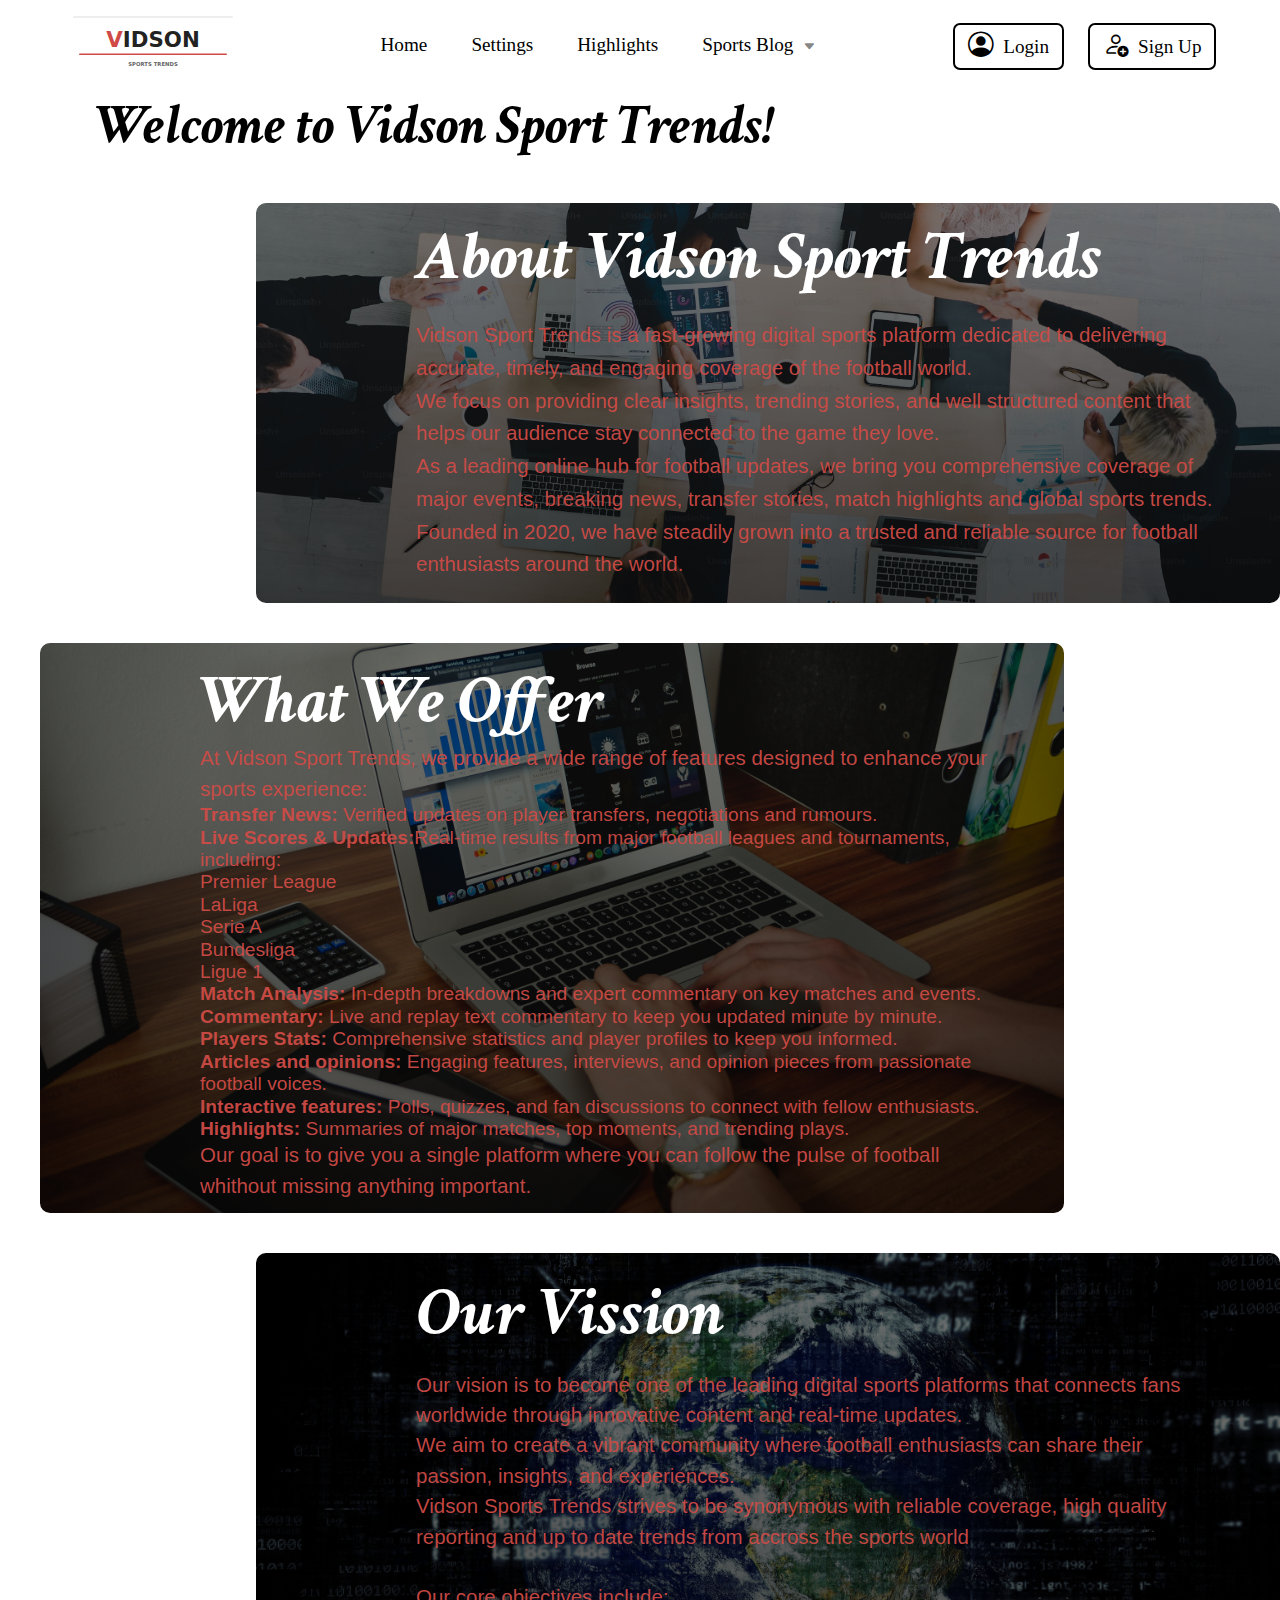
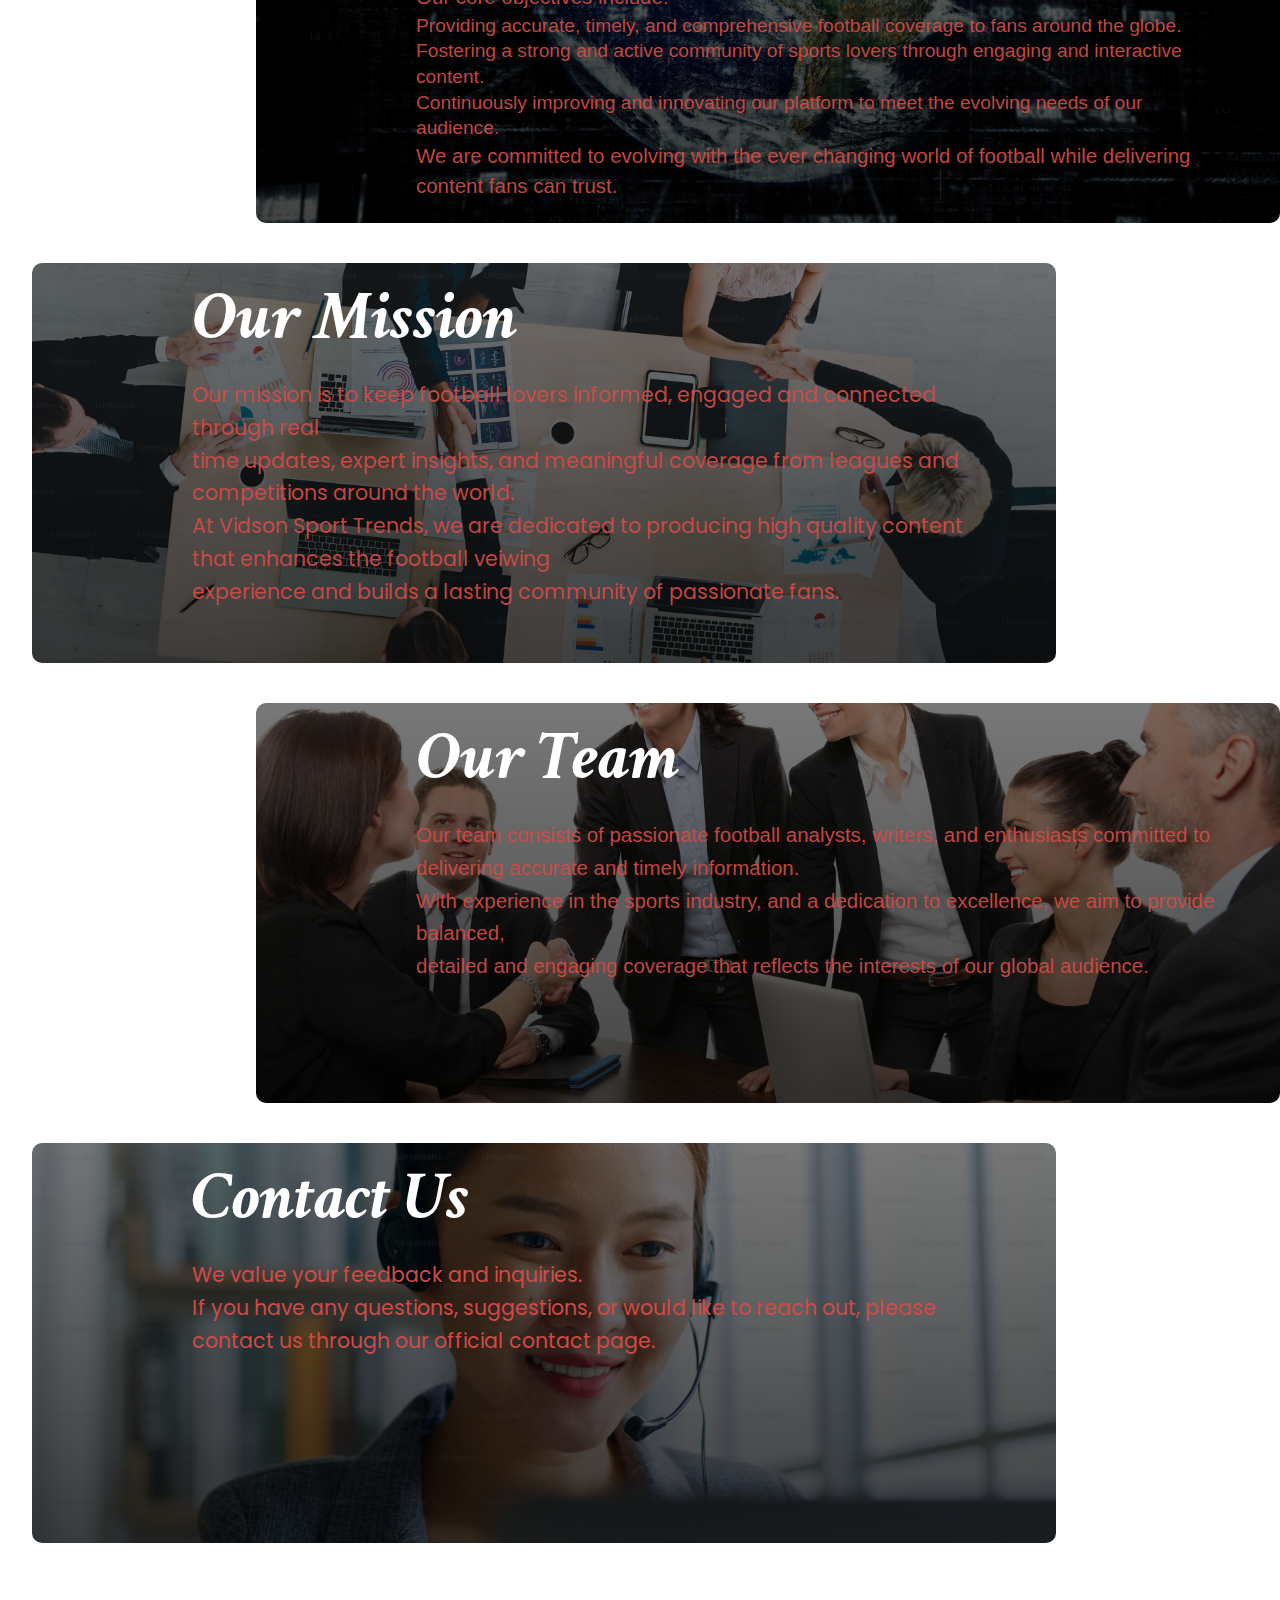
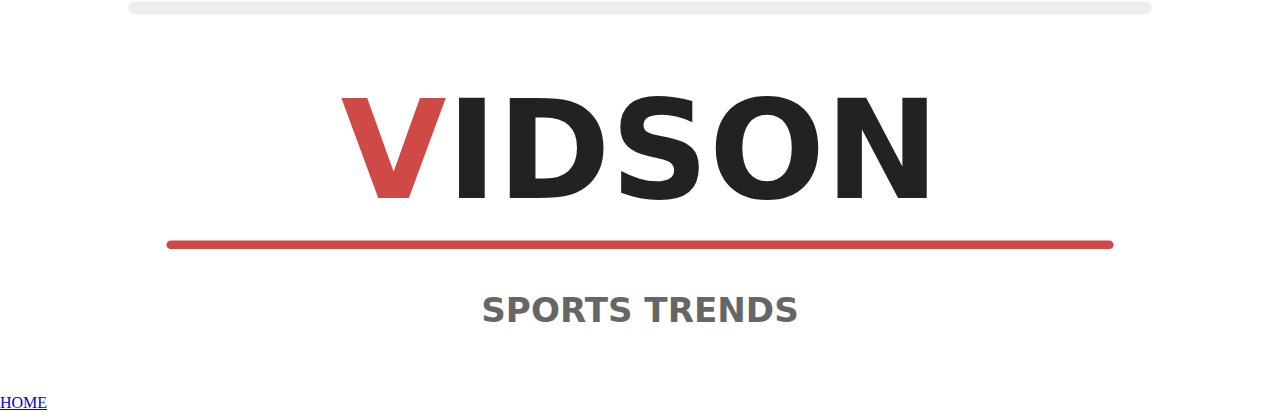
<file: about.html>
<!DOCTYPE html>
<html lang="en">

<head>
    <meta charset="UTF-8">
    <meta name="viewport" content="width=device-width, initial-scale=1.0">
    <title>About Us</title>
    <link rel="stylesheet" href="./about.css">
    <link rel="stylesheet" href="https://cdn.jsdelivr.net/npm/bootstrap-icons@1.13.1/font/bootstrap-icons.min.css">
    <link
        href="https://fonts.googleapis.com/css2?family=Crimson+Text:ital,wght@0,400;0,600;0,700;1,400;1,600;1,700&family=Poppins:ital,wght@0,100;0,200;0,300;0,400;0,500;0,600;0,700;0,800;0,900;1,100;1,200;1,300;1,400;1,500;1,600;1,700;1,800;1,900&family=Source+Sans+3:ital,wght@0,200..900;1,200..900&display=swap"
        rel="stylesheet">
</head>

<body>
    <!-- 
    <header>
        <nav class="navbar">

            <div>
                <img src="./assets/vidson-logo.svg" alt="">
            </div>

            <div class="navbar-1">
                <div class="menu-icon">
                    <i class="bi-list-1 bi-list"></i>
                </div>

                <div class="nav-links-about">
                    <ul>
                        <li class="dropdown1-about">
                            <a href="#" class="nav">Home</a>
                            <ul class="dropdown-about">
                                <li class="li-a"><a href="./about.html">About Us</a></li>
                                <li class="li-a"><a href="#">Contact Us</a></li>
                                <li class="li-a"><a href="#">Settings</a></li>
                            </ul>
                        </li>
                        <li class="dropdown1-about">
                            <a href="#" class="nav">Live Matches <i class="bi-caret-fill-1 bi-caret-down-fill"></i> </a>
                            <ul class="dropdown-about">
                                <li class="li-a"><a href="#">Premier league</a></li>
                                <li class="li-a"><a href="#">La Liga</a></li>
                                <li class="li-a"><a href="#">Serie A</a></li>
                                <li class="li-a"><a href="#">Bundesliga</a></li>
                                <li class="li-a"><a href="#">Ligue 1</a></li>
                            </ul>
                        </li>

                        <li class="dropdown1-about">
                            <a href="#" class="nav">Highlights <i class="bi-caret-fill-1 bi-caret-down-fill"></i> </a>
                            <ul class="dropdown-about">
                                <li class="dropdown2-about">
                                    <a href="#">Premier League<i
                                            class="bi-caret-right-fill bi-caret-right-fill"></i></a>
                                    <ul class="dropdown-2-about">
                                        <li class="li-a"><a href="#">Goals</a></li>
                                        <li class="li-a"><a href="#">Best Saves</a></li>
                                        <li class="li-a"><a href="#">Top Assists</a></li>
                                        <li class="li-a"><a href="#">Top Dribbler</a></li>
                                        <li class="li-a"><a href="#">Most Defensive Contribution</a></li>
                                    </ul>
                                </li>
                                <li class="dropdown2-about">
                                    <a href="#">La Liga<i class="bi-caret-right-fill bi-caret-right-fill"></i></a>
                                    <ul class="dropdown-2-about">
                                        <li class="li-a"><a href="#">Goals</a></li>
                                        <li class="li-a"><a href="#">Best Saves</a></li>
                                        <li class="li-a"><a href="#">Top Assists</a></li>
                                        <li class="li-a"><a href="#">Top Dribbler</a></li>
                                        <li class="li-a"><a href="#">Most Defensive Contribution</a></li>
                                    </ul>
                                </li>
                                <li class="dropdown2-about">
                                    <a href="#">Serie A<i class="bi-caret-right-fill bi-caret-right-fill"></i></a>
                                    <ul class="dropdown-2-about">
                                        <li class="li-a"><a href="#">Goals</a></li>
                                        <li class="li-a"><a href="#">Best Saves</a></li>
                                        <li class="li-a"><a href="#">Top Assists</a></li>
                                        <li class="li-a"><a href="#">Top Dribbler</a></li>
                                        <li class="li-a"><a href="#">Most Defensive Contribution</a></li>
                                    </ul>
                                </li>
                                <li class="dropdown2-about">
                                    <a href="#">Bundesliga<i class="bi-caret-right-fill bi-caret-right-fill"></i></a>
                                    <ul class="dropdown-2-about">
                                        <li class="li-a"><a href="#">Goals</a></li>
                                        <li class="li-a"><a href="#">Best Saves</a></li>
                                        <li class="li-a"><a href="#">Top Assists</a></li>
                                        <li class="li-a"><a href="#">Top Dribbler</a></li>
                                        <li class="li-a"><a href="#">Most Defensive Contribution</a></li>
                                    </ul>
                                </li>
                                <li class="dropdown2-about">
                                    <a href="#">Ligue 1<i class="bi-caret-right-fill bi-caret-right-fill"></i></a>
                                    <ul class="dropdown-2-about">
                                        <li class="li-a"><a href="#">Goals</a></li>
                                        <li class="li-a"><a href="#">Best Saves</a></li>
                                        <li class="li-a"><a href="#">Top Assists</a></li>
                                        <li class="li-a"><a href="#">Top Dribbler</a></li>
                                        <li class="li-a"><a href="#">Most Defensive Contribution</a></li>
                                    </ul>
                                </li>
                            </ul>
                        </li>

                        <li class="dropdown1-about">
                            <a href="#" class="nav">Sports Blog <i class="bi-caret-fill-1 bi-caret-down-fill"></i> </a>

                            <ul class="dropdown-2-about">

                                <li class="dropdown2-about">
                                    <a href="#"></a>
                                </li>

                                <li class="dropdown2-about">
                                    <a href="#">Commentaries <i class="bi-caret-fill-1 bi-caret-down-fill"></i> </a>
                                    <ul class="dropdown-2-about">
                                        <li class="li-a"><a href="#">LIVE</a></li>
                                        <li class="li-a"><a href="#">REPLAY</a></li>
                                    </ul>
                                </li>

                                <li class="dropdown2-about">
                                    <a href="#">Analysis<i class="bi-caret-right-fill bi-caret-right-fill"></i></a>
                                    <ul class="dropdown-2-about">
                                        <li class="li-a"><a href="#">Pre-Match</a></li>
                                        <li class="li-a"><a href="#">Post-Match</a></li>
                                    </ul>
                                </li>
                                <li class="dropdown2-about">
                                    <a href="#">Live Scores<i class="bi-caret-right-fill bi-caret-right-fill"></i></a>
                                    <ul class="dropdown-2-about">
                                        <li class="li-a"><a href="#">Premier League</a></li>
                                        <li class="li-a"><a href="#">La Liga</a></li>
                                        <li class="li-a"><a href="#">Serie A</a></li>
                                        <li class="li-a"><a href="#">Bundesliga</a></li>
                                        <li class="li-a"><a href="#">Ligue 1</a></li>
                                    </ul>
                                </li>
                                <li class="dropdown2-about">
                                    <a href="#">Upcoming Matches<i
                                            class="bi-caret-right-fill bi-caret-right-fill"></i></a>
                                    <ul class="dropdown-2-about">
                                        <li class="li-a"><a href="#">Premier League</a></li>
                                        <li class="li-a"><a href="#">La Liga</a></li>
                                        <li class="li-a"><a href="#">Serie A</a></li>
                                        <li class="li-a"><a href="#">Bundesliga</a></li>
                                        <li class="li-a"><a href="#">Ligue 1</a></li>
                                    </ul>
                                </li>
                                <li class="dropdown2-about">
                                    <a href="#">Results<i class="bi-caret-right-fill bi-caret-right-fill"></i></a>
                                    <ul class="dropdown-2-about">
                                        <li class="li-a"><a href="#">Premier League</a></li>
                                        <li class="li-a"><a href="#">La Liga</a></li>
                                        <li class="li-a"><a href="#">Serie A</a></li>
                                        <li class="li-a"><a href="#">Bundesliga</a></li>
                                        <li class="li-a"><a href="#">Ligue 1</a></li>
                                    </ul>
                                </li>
                            </ul>
                        </li>

                    </ul>

                </div>

                <div class="login-signup">
                    <a href="./login.html" class="login"><i class="bi-person-circle-1 bi-person-circle"></i>Login</a>
                    <a href="./Signup.html" class="signup"><i class="bi-person-add-1 bi-person-add"></i>Sign Up</a>
                </div>
        </nav>
    </header> -->

    <!-- This is the navigation bar of my web page -->

    <header>

        <nav class="navbar-1">

            <div class="logo">
                <img src="./assets/vidson-logo.svg" alt="">
            </div>

            <div class="nav-links">
                <ul>
                    <li class="dropdown1">
                        <a href="./index.html" class="nav">Home</a>
                        <ul class="dropdown">
                            <li class="li-a"><a href="#">Contact Us</a></li>
                        </ul>
                    </li>


                    <li class="dropdown1"><a href="#">Settings</a></li>

                    <!-- <li class="dropdown1"><a href="./about.html">About Us</a></li> -->

                    <li class="dropdown1">
                        <a href="#" class="nav">Highlights </a>

                    </li>
                    <li class="dropdown1">
                        <a href="#" class="nav">Sports Blog <i class="bi-caret-fill-1 bi-caret-down-fill"></i> </a>

                        <ul class="dropdown">

                            <li class="dropdown2">
                                <a href="#" class="nav">Commentaries <i
                                        class="bi-caret-right-fill-1 bi-caret-right-fill"></i>
                                </a>
                                <ul class="dropdown-2">
                                    <li class="li-a"><a href="#">LIVE</a></li>
                                    <li class="li-a"><a href="#">REPLAY</a></li>
                                </ul>
                            </li>


                            <li class="dropdown2">
                                <a href="#" class="nav">Live Matches <i
                                        class="bi-caret-right-fill-1 bi-caret-right-fill"></i> </a>
                                <ul class="dropdown-2">
                                    <li><a href="#">Premier league</a></li>
                                    <li><a href="#">La Liga</a></li>
                                    <li><a href="#">Serie A</a></li>
                                    <li><a href="#">Bundesliga</a></li>
                                    <li><a href="#">Ligue 1</a></li>
                                </ul>
                            </li>


                            <li class="dropdown2">
                                <a href="#">Analysis<i class="bi-caret-right-fill bi-caret-right-fill"></i></a>
                                <ul class="dropdown-2">
                                    <li class="li-a"><a href="#">Pre-Match</a></li>
                                    <li class="li-a"><a href="#">Post-Match</a></li>
                                </ul>
                            </li>
                            <li class="dropdown2">
                                <a href="#">Live Scores<i class="bi-caret-right-fill bi-caret-right-fill"></i></a>
                                <ul class="dropdown-2">
                                    <li class="li-a"><a href="#">Premier League</a></li>
                                    <li class="li-a"><a href="#">La Liga</a></li>
                                    <li class="li-a"><a href="#">Serie A</a></li>
                                    <li class="li-a"><a href="#">Bundesliga</a></li>
                                    <li class="li-a"><a href="#">Ligue 1</a></li>
                                </ul>
                            </li>
                            <li class="dropdown2">
                                <a href="#">Upcoming Matches<i class="bi-caret-right-fill bi-caret-right-fill"></i></a>
                                <ul class="dropdown-2">
                                    <li class="li-a"><a href="#">Premier League</a></li>
                                    <li class="li-a"><a href="#">La Liga</a></li>
                                    <li class="li-a"><a href="#">Serie A</a></li>
                                    <li class="li-a"><a href="#">Bundesliga</a></li>
                                    <li class="li-a"><a href="#">Ligue 1</a></li>
                                </ul>
                            </li>
                            <li class="dropdown2">
                                <a href="#">Results<i class="bi-caret-right-fill bi-caret-right-fill"></i></a>
                                <ul class="dropdown-2">
                                    <li class="li-a"><a href="#">Premier League</a></li>
                                    <li class="li-a"><a href="#">La Liga</a></li>
                                    <li class="li-a"><a href="#">Serie A</a></li>
                                    <li class="li-a"><a href="#">Bundesliga</a></li>
                                    <li class="li-a"><a href="#">Ligue 1</a></li>
                                </ul>
                            </li>
                        </ul>
                    </li>
                </ul>
            </div>

            <div class="login-signup">
                <a href="./login.html" class="login"><i class="bi-person-circle-1 bi-person-circle"></i>Login</a>
                <a href="./Signup.html" class="signup"><i class="bi-person-add-1 bi-person-add"></i>Sign Up</a>
            </div>
        </nav>
    </header>

    <main>

        <section>
            <h2>Welcome to Vidson Sport Trends!</h2>

            <div class="about-trends-img">
                <div class="about-trends">
                    <h3>About Vidson Sport Trends</h3>

                    <P>
                        <span>Vidson Sport Trends</span> is a fast-growing digital sports platform dedicated to
                        delivering
                        accurate, timely, and engaging coverage of the football world. <br>
                        We focus on providing clear insights, trending stories, and well structured content that helps
                        our
                        audience stay connected to the game they love.<br>
                        As a leading online hub for football updates, we bring you comprehensive coverage of major
                        events,
                        breaking news, transfer stories, match highlights and global sports trends. <br>
                        Founded in 2020, we have steadily grown into a trusted and reliable source for football
                        enthusiasts
                        around the world.
                    </P>
                </div>
            </div>

            <div class="about-offer-img">
                <div class="about-offer">
                    <h3>What We Offer</h3>

                    <P>
                        At Vidson Sport Trends, we provide a wide range of features designed to enhance your sports
                        experience:
                    <ul>
                        <li><strong>Transfer News: </strong> Verified updates on player transfers, negotiations and
                            rumours.
                        </li>
                        <li><strong>Live Scores & Updates:</strong>Real-time results from major football leagues and
                            tournaments, including:
                            <ul>
                                <li>Premier League</li>
                                <li>LaLiga</li>
                                <li>Serie A</li>
                                <li>Bundesliga</li>
                                <li>Ligue 1</li>
                            </ul>
                        </li>
                        <li><strong>Match Analysis:</strong> In-depth breakdowns and expert commentary on key matches
                            and
                            events.</li>
                        <li><strong>Commentary:</strong> Live and replay text commentary to keep you updated minute by
                            minute.</li>
                        <li><strong>Players Stats:</strong> Comprehensive statistics and player profiles to keep you
                            informed.</li>
                        <li><strong>Articles and opinions:</strong> Engaging features, interviews, and opinion pieces
                            from
                            passionate football voices.</li>
                        <li><strong>Interactive features:</strong> Polls, quizzes, and fan discussions to connect with
                            fellow enthusiasts.</li>
                        <li><strong>Highlights:</strong> Summaries of major matches, top moments, and trending plays.
                        </li>
                    </ul>
                    </p>
                    <p>
                        Our goal is to give you a single platform where you can follow the pulse of football whithout
                        missing anything important.
                    </P>
                </div>
            </div>

            <div class="about-vision-img">
                <div class="about-vision">

                    <h3>Our Vission</h3>

                    <p>
                        Our vision is to become one of the leading digital sports platforms that connects fans worldwide
                        through
                        innovative content and real-time updates. <br>
                        We aim to create a vibrant community where football enthusiasts can share their passion,
                        insights, and experiences. <br>
                        Vidson Sports Trends strives to be synonymous with reliable coverage, high quality reporting and
                        up
                        to date trends from accross the sports world <br><br>
                        Our core objectives include:
                    <ul>
                        <li>Providing accurate, timely, and comprehensive football coverage to fans around the globe.
                        </li>
                        <li>Fostering a strong and active community of sports lovers through engaging and interactive
                            content.</li>
                        <li>Continuously improving and innovating our platform to meet the evolving needs of our
                            audience.
                        </li>
                    </ul>
                    </p>
                    <p> We are committed to evolving with the ever changing world of football while delivering content
                        fans
                        can
                        trust.
                    </p>

                </div>
            </div>

            <div class="about-mission-img">
                <div class="about-mission">
                    <h3>Our Mission</h3>

                    <P>
                        Our mission is to keep football lovers informed, engaged and connected through real <br>
                        time updates, expert insights, and meaningful coverage from leagues and competitions around the
                        world.<br>
                        At Vidson Sport Trends, we are dedicated to producing high quality content that enhances the
                        football veiwing
                        <br> experience and builds a lasting community of passionate fans. <br>
                    </P>
                </div>
            </div>

            <div class="about-team-img">
                <div class="about-team">
                    <h3>Our Team</h3>

                    <P>
                        Our team consists of passionate football analysts, writers, and enthusiasts committed to
                        delivering accurate and timely information. <br>
                        With experience in the sports industry, and a dedication to excellence, we aim to provide
                        balanced, <br>
                        detailed and engaging coverage that reflects the interests of our global audience. <br>
                    </P>
                </div>
            </div>

            <div class="about-contact-img">
                <div class="about-contact">
                    <h3>Contact Us</h3>

                    <P>
                        We value your feedback and inquiries. <br>
                        If you have any questions, suggestions, or would like to
                        reach out, please contact us through our official contact page.
                    </P>
                </div>
            </div>

        </section>

    </main>

    <footer>
        <div>
            <img src="./assets/vidson-logo.svg" alt="">
        </div>

        <div>
            <ul>
                <li>
                    <a href="./index.html">HOME</a>
                </li>
            </ul>
        </div>
    </footer>
</file>
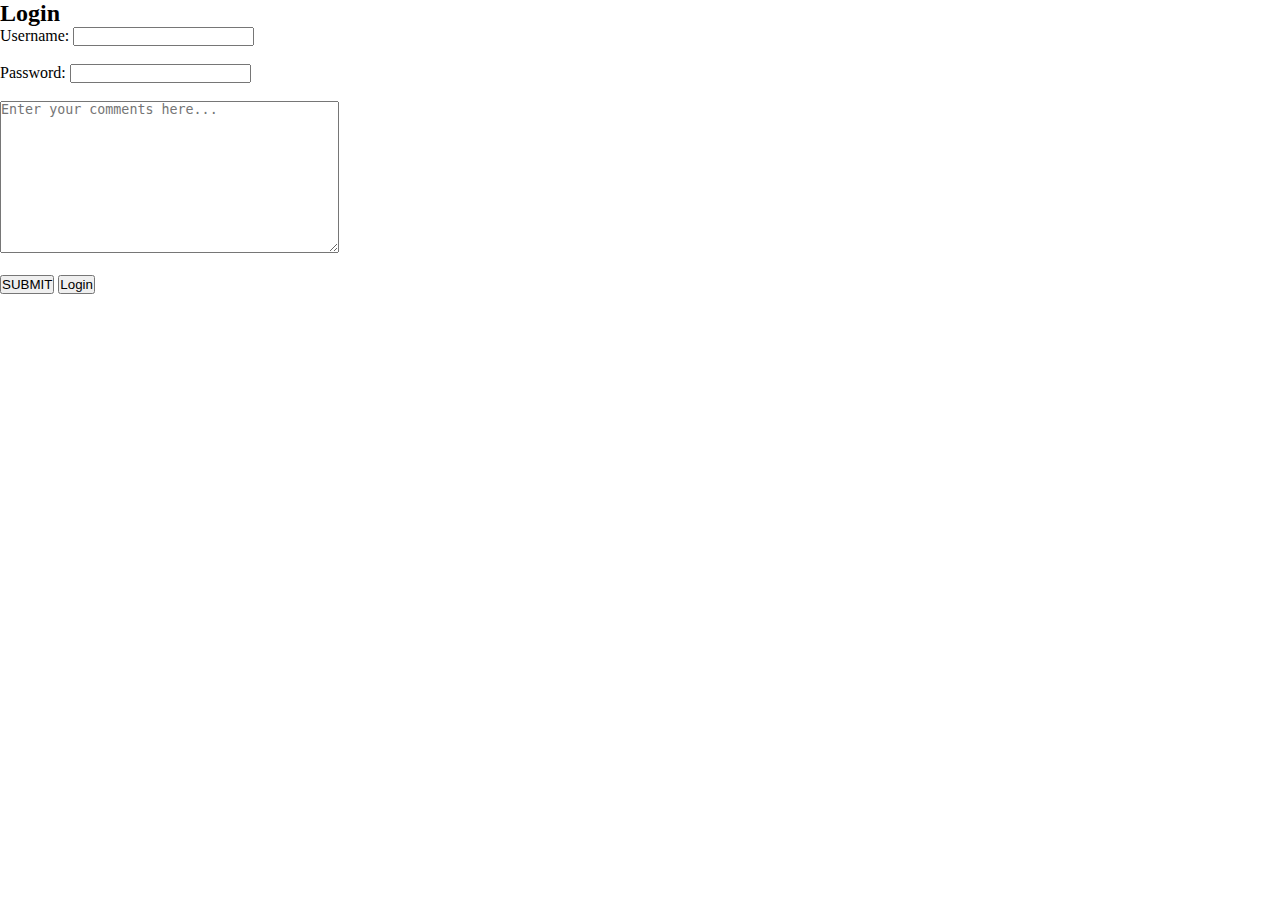
<file: login.html>
<!DOCTYPE html>
<html lang="en">
<head>
    <meta charset="UTF-8">
    <meta name="viewport" content="width=device-width, initial-scale=1.0">
    <title>Login Page</title>
    <link rel="stylesheet" href="style.css">
</head>
<body>
    

    <h2>Login</h2>
    <form action="/submit-login" method="post">
        <label for="username">Username:</label>
        <input type="text" id="username" name="username" required><br><br>
        
        <label for="password">Password:</label>
        <input type="password" id="password" name="password" required><br><br>

        <!-- <label for="Comments">Comments</label> -->
        <!-- <textarea name="comments" id="comments" cols="30" rows="10" placeholder=""></textarea> -->
        <textarea id="comments" name="comments" rows="10" cols="40" placeholder="Enter your comments here..."></textarea><br><br>
        <button>SUBMIT</button>
        
        <input type="submit" value="Login">
    </form>


</body>
</html>
</file>
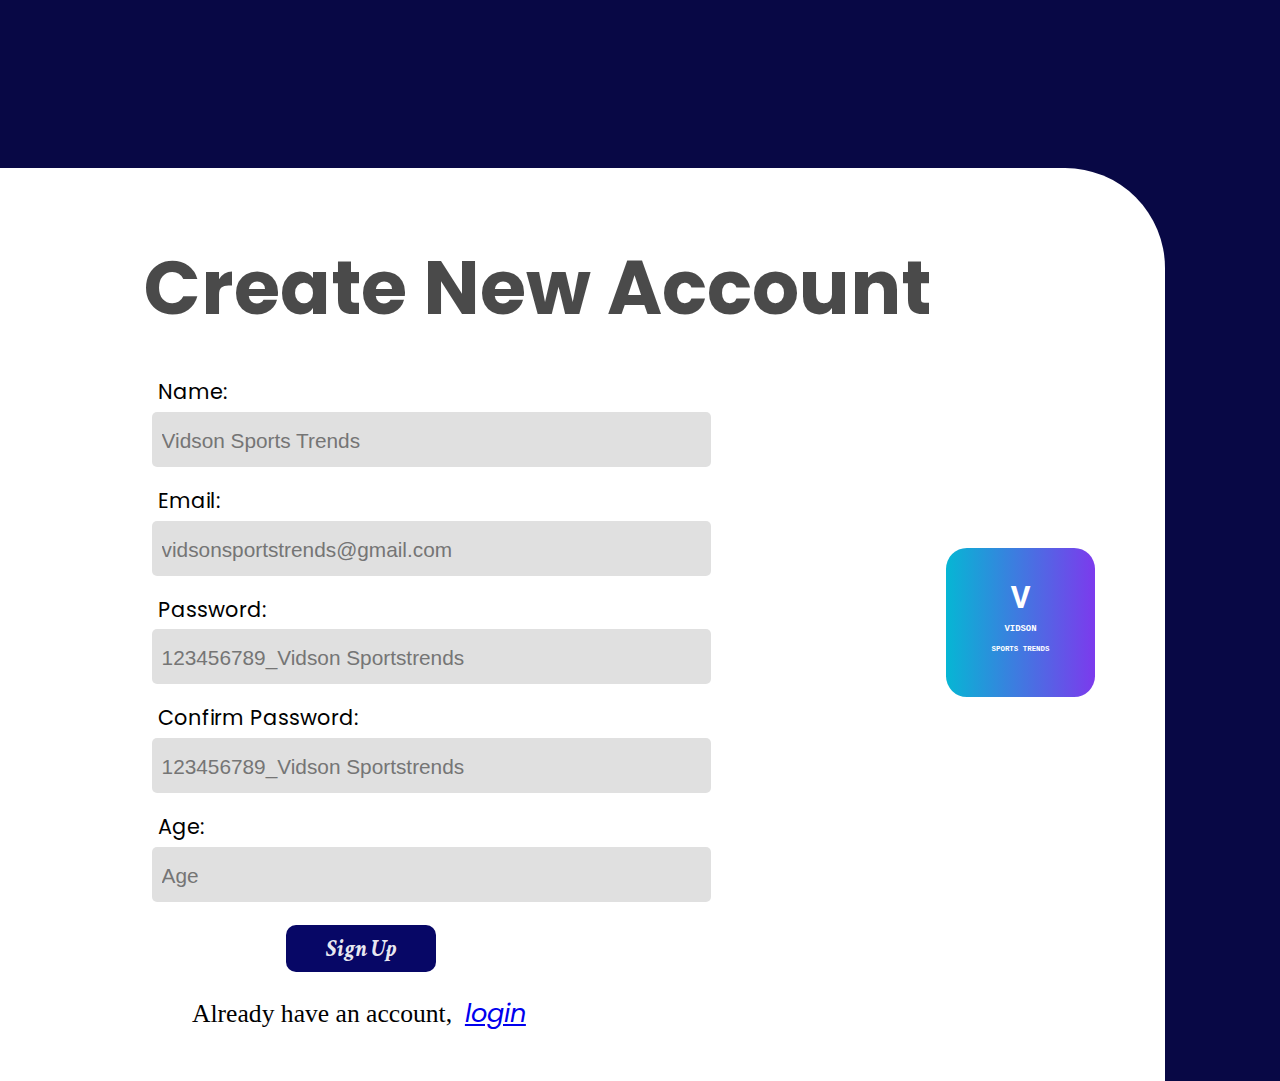
<file: Signup.html>
<!DOCTYPE html>
<html lang="en">

<head>
    <meta charset="UTF-8">
    <meta name="viewport" content="width=device-width, initial-scale=1.0">
    <title>signup Page</title>
    <link rel="stylesheet" href="./signup.css">
    <link rel="stylesheet" href="https://cdn.jsdelivr.net/npm/bootstrap-icons@1.13.1/font/bootstrap-icons.min.css">
    <link
        href="https://fonts.googleapis.com/css2?family=Crimson+Text:ital,wght@0,400;0,600;0,700;1,400;1,600;1,700&family=Poppins:ital,wght@0,100;0,200;0,300;0,400;0,500;0,600;0,700;0,800;0,900;1,100;1,200;1,300;1,400;1,500;1,600;1,700;1,800;1,900&family=Source+Sans+3:ital,wght@0,200..900;1,200..900&display=swap"
        rel="stylesheet">

</head>

<body>

    <div class="form-1">

        <form action="#" method="post">

            <div class="form-fill" id="form-signup">

                <div class="signup-h3">
                    <h3>Create New Account</h3>
                </div>

                <label for="username" autocorrect="on" class="name">Name:</label><br>
                <input type="text" name="username" autocomplete="additional-name" placeholder="Vidson Sports Trends"
                    required><br><br>

                <label for="email">Email:</label><br>
                <input type="email" name="email" placeholder="vidsonsportstrends@gmail.com" required><br><br>

                <label for="password">Password:</label><br>
                <input type="password" name="password" placeholder="123456789_Vidson Sportstrends" required><br><br>

                <label for="confirm-password">Confirm Password:</label><br>
                <input type="password" name="confirm-password" placeholder="123456789_Vidson Sportstrends"
                    required><br><br>

                <label for="Age">Age:</label><br>
                <input type="number" name="age" max="90" min="5" placeholder="Age" required><br><br>

                <button>Sign Up</button>

                <p class="login-a">
                    Already have an account, <a href="./login.html">login</a>
                </p>

            </div>

        </form>

        <div class="form-img" id="order">
            <img src="./assets/logo-vidson-badge.svg" alt="The official logo of the vidson sports trends webpage">
        </div>

    </div>

</body>

</html>
</file>
<file: about.css>
/* css syntax */

* {
    margin: 0px;
    padding: 0px;
    box-sizing: border-box;
}

/* logo styling */

.logo img {
    /* margin-left: 9rem; */
    width: 200px;
    height: auto;
}

/* nav links styling */

.navbar-1 {
    display: flex;
    justify-content: space-around;
    width: 100%;
    background-color: white;
}

.nav-links ul li {
    display: inline-block;
}

.navbar-1 {
    position: fixed;
    align-items: center;
    padding: 10px 0;
    width: 100%;
    /* background-color: rgb(29, 5, 5); */
}

/* styling of login, sign up items */

.login,
.signup {
    text-decoration: none;
    color: black;
    font-size: 1.2rem;
    text-align: center;
    margin: 0px 10px 0 10px;
    border: 2px solid black;
    padding: 11px 13px;
    border-radius: 7px;
}

.login:hover,
.signup:hover {
    background-color: black;
    color: white;
    transition: 0.3s;
}

.bi-person-circle-1 {
    margin-right: 9px;
    font-size: 1.6rem;
    align-items: center;
}

.bi-person-add-1 {
    margin-right: 9px;
    font-size: 1.6rem;
    align-items: center;
}

.bi-caret-fill-1 {
    margin-left: 5px;
    font-size: 0.8rem;
    align-items: center;
    color: rgba(0, 0, 0, 0.490);
}

/* styling of all nav */
.nav-links ul li a {
    display: inline-block;
    text-decoration: none;
    color: black;
    font-size: 1.2rem;
    list-style: none;
    margin: 0px 20px 0 20px;
}

.bi-caret-fill-1:hover {
    color: rgb(29, 157, 216);
}

.nav-links ul li a:hover {
    color: rgb(255, 0, 0);
    transition: 0.3s;
}

/* dropdown menu styling */


.dropdown,
.dropdown-2 {
    display: none;
    position: absolute;
    background-color: white;
    padding: 5px 0px;
    border-radius: 6px;
    box-shadow: 0px 8px 16px rgba(0, 0, 0, 0.2);
    /* z-index: 1; */
}

.dropdown1:hover .dropdown,
.dropdown2:hover .dropdown-2 {
    display: grid;
}

.dropdown2 {
    display: block;
    padding: 8.5px 20px 8.5px 0px;
    text-align: end;
}

.dropdown-2 li {
    list-style: none;
    padding: 10px 12px;
}

.dropdown ul li a {
    color: black;
    font-size: 1rem;
}

.dropdown,
ul .li-a:hover {
    background-color: rgb(240, 240, 240);
    transition: 0.3s;
    /* width: 90%; */
}

.li-a a {
    display: inline-block;
}

/* Dropdown icon styling */

.bi-caret-right-fill {
    margin-left: 5px;
    font-size: 0.8rem;
    align-items: center;
    color: rgba(0, 0, 0, 0.490);
}

.bi-caret-right-fill:hover {
    color: rgb(29, 157, 216);
}

section {
    padding: 90px 0 0 0;
}

section h2 {
    font-size: 3.5rem;
    font-weight: 700;
    margin-left: 6rem;
    font-family: "Crimson Text", serif;
    font-style: italic;
}

.about-trends-img {
    width: 80%;
    height: 400px;
    margin: 40px 0 20px 16rem;
    /* padding-left: 10rem; */
    background-image: linear-gradient(rgba(0, 0, 0, 0.529), rgba(0, 0, 0, 0.737)), url(./assets/About\ us\ image\ 1.jpeg);
    background-size: cover;
    background-position: center;
    border-radius: 10px;
}

.about-trends-img:hover {
    transform: scale(1.05);
    transition: 0.3s;
}

.about-trends-img:active {
    transform: scale(1);
    transition: 0.3s;
}

.about-trends h3 {
    font-size: 4.3rem;
    font-weight: 700;
    font-family: "Crimson Text", serif;
    font-style: italic;
    margin-bottom: 6px;
    color: white;
}

.about-trends p {
    font-size: 1.28rem;
    color: rgba(207, 75, 70, 0.938);
}

.about-trends {
    width: 800px;
    margin: 40px 0 20px 10rem;
    font-size: 1.2rem;
    line-height: 1.6;
    font-family: "Open Sans", sans-serif;
}

.about-vision-img {
    width: 80%;
    height: 570px;
    margin: 40px 0 20px 16rem;
    /* padding-left: 10rem; */
    background-image: linear-gradient(rgba(0, 0, 0, 0.529), rgba(0, 0, 0, 0.737)), url(./assets/earth-2254769.jpg);
    background-size: cover;
    background-position: center;
    border-radius: 10px;
}

.about-vision-img:hover {
    transform: scale(1.05);
    transition: 0.3s;
}

.about-vision-img:active {
    transform: scale(1.1);
    transition: 0.3s;
}

.about-vision h3 {
    font-size: 4.3rem;
    font-weight: 700;
    font-family: "Crimson Text", serif;
    font-style: italic;
    /* line-height: 10rem; */
    margin-bottom: 43px;
    padding-top: 3rem;
    color: white;
}

.about-vision p {
    font-size: 1.28rem;
    line-height: 1.9rem;
    color: rgba(207, 75, 70, 0.938);
}

.about-vision ul li {
    list-style: none;
    color: rgba(207, 75, 70, 0.938);
}

.about-vision {
    width: 800px;
    margin: 40px 0 20px 10rem;
    font-size: 1.2rem;
    line-height: 1.6rem;
    font-family: "Open Sans", sans-serif;
}

.about-offer-img {
    width: 80%;
    height: 570px;
    margin: 40px 16rem 20px 2.5rem;
    /* padding-left: 10rem; */
    background-image: linear-gradient(rgba(0, 0, 0, 0.529), rgba(0, 0, 0, 0.737)), url(./assets/student-5224082.jpg);
    background-size: cover;
    background-position: center;
    border-radius: 10px;
}

.about-offer-img:hover {
    transform: scale(1.05);
    transition: 0.3s;
}

.about-offer-img:active {
    transform: scale(1.1);
    transition: 0.3s;
}

.about-offer h3 {
    font-size: 4.3rem;
    font-weight: 700;
    font-family: "Crimson Text", serif;
    font-style: italic;
    /* line-height: 10rem; */
    margin-bottom: 30px;
    padding-top: 3rem;
    color: white;
}

.about-offer p {
    font-size: 1.28rem;
    line-height: 1.9rem;
    color: rgba(207, 75, 70, 0.938);
}

.about-offer ul li {
    list-style: none;
    color: rgba(207, 75, 70, 0.938);
}

.about-offer {
    width: 800px;
    margin: 40px 0 20px 10rem;
    font-size: 1.2rem;
    line-height: 1.40rem;
    font-family: "Open Sans", sans-serif;
}

.about-team-img {
    width: 80%;
    height: 400px;
    margin: 40px 0 20px 16rem;
    /* padding-left: 10rem; */
    background-image: linear-gradient(rgba(0, 0, 0, 0.529), rgba(0, 0, 0, 0.737)), url(./assets/people-1979261.jpg);
    background-size: cover;
    background-position: center;
    border-radius: 10px;
}

.about-team-img:hover {
    transform: scale(1.05);
    transition: 0.3s;
}

.about-team-img:active {
    transform: scale(1);
    transition: 0.3s;
}

.about-team h3 {
    font-size: 4.3rem;
    font-weight: 700;
    font-family: "Crimson Text", serif;
    font-style: italic;
    margin-bottom: 6px;
    color: white;
}

.about-team p {
    font-size: 1.28rem;
    color: rgba(207, 75, 70, 0.938);
}

.about-team {
    width: 800px;
    margin: 40px 0 20px 10rem;
    font-size: 1.5rem;
    line-height: 1.6;
    font-family: "Open Sans", sans-serif;
}

.about-contact-img {
    width: 80%;
    height: 400px;
    margin: 40px 16rem 20px 2rem;
    /* padding-left: 10rem; */
    background-image: linear-gradient(rgba(0, 0, 0, 0.529), rgba(0, 0, 0, 0.737)), url(./assets/Contact\ Us\ Image.avif);
    background-size: cover;
    background-position: center;
    border-radius: 10px;
}

.about-contact-img:hover {
    transform: scale(1.05);
    transition: 0.3s;
}

.about-contact-img:active {
    transform: scale(1);
    transition: 0.3s;
}

.about-contact h3 {
    font-size: 4.3rem;
    font-weight: 700;
    font-family: "Crimson Text", serif;
    font-style: italic;
    margin-bottom: 6px;
    color: white;
}

.about-contact p {
    font-size: 1.28rem;
    color: rgb(207, 75, 70);
}

.about-contact {
    width: 800px;
    margin: 40px 0 20px 10rem;
    font-size: 1.2rem;
    line-height: 1.6;
    font-family: "Poppins", sans-serif;
}

.about-mission-img {
    width: 80%;
    height: 400px;
    margin: 40px 16rem 20px 2rem;
    /* padding-left: 10rem; */
    background-image: linear-gradient(rgba(0, 0, 0, 0.529), rgba(0, 0, 0, 0.737)), url(./assets/About\ us\ image\ 1.jpeg);
    background-size: cover;
    background-position: center;
    border-radius: 10px;
}

.about-mission-img:hover {
    transform: scale(1.05);
    transition: 0.3s;
}

.about-mission-img:active {
    transform: scale(1);
    transition: 0.3s;
}

.about-mission h3 {
    font-size: 4.3rem;
    font-weight: 700;
    font-family: "Crimson Text", serif;
    font-style: italic;
    margin-bottom: 6px;
    color: white;
}

.about-mission p {
    font-size: 1.28rem;
    color: rgba(207, 75, 70, 0.938);
}

.about-mission {
    width: 800px;
    margin: 40px 0 20px 10rem;
    font-size: 1.2rem;
    line-height: 1.6;
    font-family: "Poppins", sans-serif;
}



@media screen and (max-width: 425px) {

    .about-mission-img {
        width: 90%;
        height: 900px;
        margin: 40px 16rem 20px 2rem;
        /* padding-left: 10rem; */
        /* background-image: linear-gradient(rgba(0, 0, 0, 0.529), rgba(0, 0, 0, 0.737)), url(./assets/About\ us\ image\ 1.jpeg); */
        background-size: cover;
        background-position: center;
        border-radius: 10px;
    }

    .about-mission-img:hover {
        transform: scale(1.05);
        transition: 0.3s;
    }

    .about-mission-img:active {
        transform: scale(1);
        transition: 0.3s;
    }

    .about-mission h3 {
        font-size: 4.3rem;
        font-weight: 700;
        font-family: "Crimson Text", serif;
        font-style: italic;
        margin-bottom: 6px;
        color: white;
    }

    .about-mission p {
        font-size: 1.28rem;
        color: rgba(207, 75, 70, 0.938);
    }

    .about-mission {
        width: 800px;
        margin: 40px 0 20px 10rem;
        font-size: 1.2rem;
        line-height: 1.6;
        font-family: "Open Sans", sans-serif;
    }

}
</file>
<file: style.css>
/* css syntax */

* {
    margin: 0px;
    padding: 0px;
    box-sizing: border-box;
}

/* logo styling */

.logo img {
    /* margin-left: 9rem; */
    width: 200px;
    height: auto;
}

/* nav links styling */

.navbar-1 {
    display: flex;
    justify-content: space-around;
    width: 90%;
    background-color: white;
    padding: 10px 0px;
}

.nav-links ul li {
    display: inline-block;
}

.navbar-1 {
    position: fixed;
    align-items: center;
    padding: 10px 0;
    width: 100%;
    /* background-color: rgb(29, 5, 5); */
}

/* styling of login, sign up items */

.login,
.signup {
    text-decoration: none;
    color: black;
    font-size: 1.2rem;
    text-align: center;
    margin: 0px 10px 0 10px;
    border: 2px solid black;
    padding: 11px 13px;
    border-radius: 7px;
}

.login:hover,
.signup:hover {
    background-color: black;
    color: white;
    transition: 0.3s;
}

.bi-person-circle-1 {
    margin-right: 9px;
    font-size: 1.6rem;
    align-items: center;
}

.bi-person-add-1 {
    margin-right: 9px;
    font-size: 1.6rem;
    align-items: center;
}

.bi-caret-fill-1 {
    margin-left: 5px;
    font-size: 0.8rem;
    align-items: center;
    color: rgba(0, 0, 0, 0.490);
}

/* styling of all nav */
.nav-links ul li a {
    display: inline-block;
    text-decoration: none;
    color: black;
    font-size: 1.2rem;
    list-style: none;
    margin: 0px 20px 0 20px;
}

.bi-caret-fill-1:hover {
color: rgb(29,157,216);
}

.nav-links ul li a:hover {
    color: rgb(255, 0, 0);
    transition: 0.3s;
}

/* dropdown menu styling */


.dropdown,
.dropdown-2 {
    display: none;
    position: absolute;
    background-color: white;
    border-radius: 6px;
    box-shadow: 0px 8px 16px rgba(0, 0, 0, 0.2);
    /* z-index: 1; */
}

.dropdown1:hover .dropdown,
.dropdown2:hover .dropdown-2 {
    display: grid;
}

.dropdown2 {
    display: block;
    padding: 8.5px 20px  8.5px 0px;
    text-align: end;
    /* width: 70%; */
}

.dropdown-2 li {
    list-style: none;
    padding: 10px 12px;
}

.dropdown ul li a {
    color: black;
    font-size: 1rem;
}

.dropdown,  ul .li-a:hover {
    background-color: rgb(240, 240, 240);
    transition: 0.3s;
    /* width: 90%; */
}

.li-a a {
    display: inline-block;
}

/* Dropdown icon styling */

.bi-caret-right-fill {
    margin-left: 5px;
    font-size: 0.8rem;
    align-items: center;
    color: rgba(0, 0, 0, 0.490);
}

.bi-caret-right-fill:hover {
    color: rgb(29,157,216);
}

/* hero page styling */

main {
    padding: 90.7px 0 0 0;
}

body {
    /* font-family: 'Segoe UI', Tahoma, Geneva, Verdana, sans-serif; */
}

.hero-pg {
    background-image: linear-gradient(to right, rgba(0, 0, 0, 0.147), rgba(0, 0, 0, 0.684)), url(./assets/logo-vidson-badge.svg);
    background-position: center;
    background-size: cover;
    height: 90vh;
    width: 90%;
    margin-left: 5rem;
    background-repeat: no-repeat;
    background-size: 99%;
    border-top-right-radius: 3rem;
    border-top-left-radius: 6rem;
    border-bottom-right-radius: 6rem;
    border-bottom-left-radius: 3rem;
}


.hero {
    display: grid;
    grid-template-columns: auto auto;
    /* column-gap: 13rem; */
    justify-content: center;
    align-items: center;
    padding: 10rem 20rem 0px 10rem;
    height: 100vh;
    color: rgba(255, 255, 255, 0.733);
}

.hero img {
    margin-left: 10rem;
}

.hero>h1 {
    font-size: 4.2rem;
}

.hero p {
    font-size: 1.3rem;
    /* margin-top: 10px; */
    line-height: 2.3rem;
    font-family: "Poppins", sans-serif;
    font-weight: 400;
}

.sports,
.updated {
    display: inline-block;
    font-size: 1.2rem;
    padding: 0.8rem 1.5rem;
    border: 2px solid white;
    border-radius: 5px;
    margin: 35px  16px 0px 0px;
    color: white;
    text-decoration: none;
    font-family: "Crimson Text", serif;
    font-weight: 900;
    font-style: italic;
}

.sports:hover,
.updated:hover {
    background-color: white;
    color: black;
    transform: scale(1.1);
    transition: 0.3sec;
}

.sports:active,
.updated:active {
    transform: scale(1.2);
}

/* footer styling */

.footer-class {
    display: flex;
    justify-content: space-around;
    padding: 56px 0px;
    background-color: rgb(0, 0, 0);
}

footer a {
    text-decoration: none;
    color: white;
    font-size: 1.1rem;
    cursor: pointer;
}

.footer-contacts h3 {
    margin-bottom: 10px;
    color: white;
}

.contacts {
    margin-top: 20px;
}    
.footer-contacts li {
    color: white;
    list-style: none;
    margin-bottom: 9px;
}

.nav-links-container h3 {
    color: white;
    margin-bottom: 1px;
}

.nav {
    /* width: 50%; */
    /* padding: 0 3rem; */
}

.anchor {
    display: flex;
    justify-content: space-around;
    gap: 100px;
    margin-top: 20px;
}

.anchor li {
    list-style: none;
    margin-bottom: 9px;
}

.anchor li a:hover {
    color: rgba(207, 75, 70, 0.841);
    transition: 0.6sec;
}

/* styling for footer icons */

.bi-telephone-1 {
    color: rgb(207, 74, 70);
    margin-right: 9px;
    font-size: 22px;
}

.bi-envelope-at-1 {
    color: rgb(207, 74, 70);
    margin-right: 9px;
    font-size: 22px;
}

.bi-envelope-at-1:hover {
    color: rgb(207, 74, 70);
}

.foot-email {
    font-size: 1rem;
    font-weight: 300;
    font-family: "Poppins", sans-serif;
}

.foot-email li :hover {
    color: rgb(207, 74, 70);
}

.bi-geo-alt-1 {
    color: rgb(207, 74, 70);
    margin-right: 9px;
    font-size: 22px;
}

.footer-img {
    width: 40%;
}

/* styling of the copyright item on the footer */

.copyright {
    text-align: center;
    padding: 26px 0px;
    font-family: "Poppins", sans-serif;
    font-weight: 400;
    font-size: 19px;
    background-color: rgba(0, 0, 0, 0.904);
    color: white;
}

.copyright span {
    color: rgb(207, 75, 70);
}
</file>
<file: signup.css>
/* css syntax */

* {
    margin: 0px;
    padding: 0px;
    box-sizing: border-box;
}

body {
    background-color: rgb(8, 8, 69);
}


.form-1 {
    display: flex;
    justify-content: space-evenly;
    background-color: white;
    border-top-right-radius: 100px;
    margin: 10.5rem 0 0 0;
    width: 91.5%;
    gap: 5px;
    align-items: center;
}

.form-img {
    margin: 0 70px 0 10px;
    width: 40%;
    /* margin: 5rem 16rem 0 0; */
}

label {
    font-family: "Poppins", sans-serif;
    font-size: 1.1rem;
    margin-left: 12rem;
}

input[type="text"],
input[type="email"],
input[type="password"],
input[type="number"] {
    padding: 0.9rem 0 0.9rem 0.6rem;
    margin: 0.3rem 0 0 9.5rem;
    width: 60%;
    border: none;
    border-radius: 5px;
    background-color: rgba(128, 128, 128, 0.249);
}

.signup-h3 {
    white-space: nowrap;
    font-size: 3.5rem;
    margin: 4rem 0 2rem 14rem;
    font-weight: 800;
    font-family: "Poppins", sans-serif;
    width: 60%;
    color: rgba(0, 0, 0, 0.71);
}

button {
    margin: 0.3rem 0 1rem 17.9rem;
    padding: 0.5rem 2.5rem;
    border: none;
    border-radius: 10px;
    font-size: 1.5rem;
    font-family: "Crimson Text", serif;
    font-style: oblique;
    font-weight: 800;
    background-color: rgb(7, 7, 102);
    color: rgba(255, 255, 255, 0.918);
}

button:hover {
    transform: scale(1.1);
    transition: 0.5sec;
}

button:active {
    transform: scale(1.03);
    transition: 0.5sec;
}

.login-a {
    margin: 0.4rem 0 3rem 12rem;
}

.login-a a {
    font-family: "Poppins", sans-serif;
    font-style: italic;
    margin-left: 0.4rem;
}

@media screen and (max-width: 2560px) {


body {
    background-color: rgb(8, 8, 69);
}


.form-1 {
    display: flex;
    justify-content: space-evenly;
    /* padding-bottom: 5.5rem; */
    background-color: white;
    border-top-right-radius: 100px;
    margin: 10.5rem 0 0 0;
    /* margin-bottom: none; */
    width: 91%;
    /* gap: 5px; */
    align-items: center;
}

.form-img {
    margin: 0 70px 0 10px;
    width: 20%;
    /* margin: 5rem 16rem 0 0; */
}

.form-img:hover {
    transform: scale(1);
    transition: 0.3sec;
}

.form-img:active {
    transform: scale(1.3);
    transition: 0.3sec;
}

label {
    font-family: "Poppins", sans-serif;
    font-size: 1.3rem;
    margin-left: 9.9rem;
}

::placeholder {
    font-size: 1.3rem;
}

input[type="text"],
input[type="email"],
input[type="password"],
input[type="number"] {
    padding: 1.5rem 0 1rem 0.6rem;
    margin: 0.3rem 0 0 9.5rem;
    width: 60%;
    border: none;
    border-radius: 5px;
    background-color: rgba(128, 128, 128, 0.249);
}

.signup-h3 {
    white-space: nowrap;
    font-size: 4rem;
    margin: 4rem 0 2rem 09rem;
    font-weight: 800;
    font-family: "Poppins", sans-serif;
    width: 60%;
    color: rgba(0, 0, 0, 0.71);
}

button {
    margin: 0.3rem 0 1rem 17.9rem;
    padding: 0.5rem 2.5rem;
    border: none;
    border-radius: 10px;
    font-size: 1.5rem;
    font-family: "Crimson Text", serif;
    font-style: oblique;
    font-weight: 800;
    background-color: rgb(7, 7, 102);
    color: rgba(255, 255, 255, 0.918);
}

button:hover {
    transform: scale(1.1);
    transition: 0.5sec;
}

button:active {
    transform: scale(1.03);
    transition: 0.5sec;
}

.login-a {
    font-size: 1.6rem;
    margin: 0.4rem 0 3rem 12rem;
}

.login-a a {
    font-family: "Poppins", sans-serif;
    font-style: italic;
    margin-left: 0.4rem;
}

}

@media screen and (max-width: 1440px) {}

@media screen and (max-width: 1024px) {}

@media screen and (max-width: 768px) {}

@media screen and (max-width: 425px) {}

@media screen and (max-width: 395px) {
    
body {
    background-color: rgb(8, 8, 69);
}


.form-1 {
    display: flex;
    justify-content: space-evenly;
    order: 2;
    background-color: white;
    border-top-right-radius: 0;
    border-top-left-radius: 100px;
    margin: 10.5rem 0 0 0;
    width: 100%;
    /* gap: 5px; */
    align-items: center;
}

label {
    font-family: "Poppins", sans-serif;
    font-size: 1.1rem;
    margin-left: 01.4rem;
}

::placeholder {
    font-size: 1rem;
}

input[type="text"],
input[type="email"],
input[type="password"],
input[type="number"] {
    padding: 0.9rem 0 0.9rem 0.6rem;
    margin: 0.3rem 0 0 2.2rem;
    width: 95%;
    border: none;
    border-radius: 15px;
    background-color: rgba(128, 128, 128, 0.249);
}

.signup-h3 {
    font-size: 1.5rem;
    margin: 4rem 0 2rem 3rem;
    font-weight: 800;
    font-family: "Poppins", sans-serif;
    color: rgba(0, 0, 0, 0.71);
}

button {
    width: 95%;
    margin: 0.3rem 0 1rem 2.2rem;
    padding: 0.5rem 2.5rem;
    border: none;
    border-radius: 10px;
    font-size: 1.5rem;
    font-family: "Crimson Text", serif;
    font-style: oblique;
    font-weight: 800;
    background-color: rgb(7, 7, 102);
    color: rgba(255, 255, 255, 0.918);
}

button:hover {
    transform: scale(1.1);
    transition: 0.5sec;
}

button:active {
    transform: scale(1.1);
    transition: 0.5sec;
}

.login-a {
    font-size: 1rem;
    white-space: nowrap;
    letter-spacing: 1.5px;
    width: 50%;
    margin: 0.4rem 0 3rem 3.8rem;
}

.login-a a {
    font-family: "Poppins", sans-serif;
    font-style: italic;
    margin-left: 0.4rem;
}

}

@media screen and (max-width: 330px) {

    
body {
    background-color: rgb(8, 8, 69);
}


.form-1 {
    display: flex;
    justify-content: space-evenly;
    order: 2;
    background-color: white;
    border-top-right-radius: 0;
    border-top-left-radius: 100px;
    margin: 10.5rem 0 0 0;
    width: 100%;
    /* gap: 5px; */
    align-items: center;
}

label {
    font-family: "Poppins", sans-serif;
    font-size: 1.1rem;
    margin-left: 01.4rem;
}

::placeholder {
    font-size: 1rem;
}

input[type="text"],
input[type="email"],
input[type="password"],
input[type="number"] {
    padding: 0.9rem 0 0.9rem 0.6rem;
    margin: 0.3rem 0 0 1rem;
    width: 95%;
    border: none;
    border-radius: 15px;
    background-color: rgba(128, 128, 128, 0.249);
}

.signup-h3 {
    font-size: 1.5rem;
    margin: 4rem 0 2rem 1rem;
    font-weight: 800;
    font-family: "Poppins", sans-serif;
    color: rgba(0, 0, 0, 0.71);
}

button {
    width: 95%;
    margin: 0.3rem 0 1rem 0.9rem;
    padding: 0.5rem 2.5rem;
    border: none;
    border-radius: 10px;
    font-size: 1.5rem;
    font-family: "Crimson Text", serif;
    font-style: oblique;
    font-weight: 800;
    background-color: rgb(7, 7, 102);
    color: rgba(255, 255, 255, 0.918);
}

button:hover {
    transform: scale(1.1);
    transition: 0.5sec;
}

button:active {
    transform: scale(1.1);
    transition: 0.5sec;
}

.login-a {
    font-size: 1rem;
    white-space: nowrap;
    letter-spacing: 1.5px;
    width: 50%;
    margin: 0.4rem 0 3rem 02rem;
}

.login-a a {
    font-family: "Poppins", sans-serif;
    font-style: italic;
    margin-left: 0.4rem;
}

}
</file>
